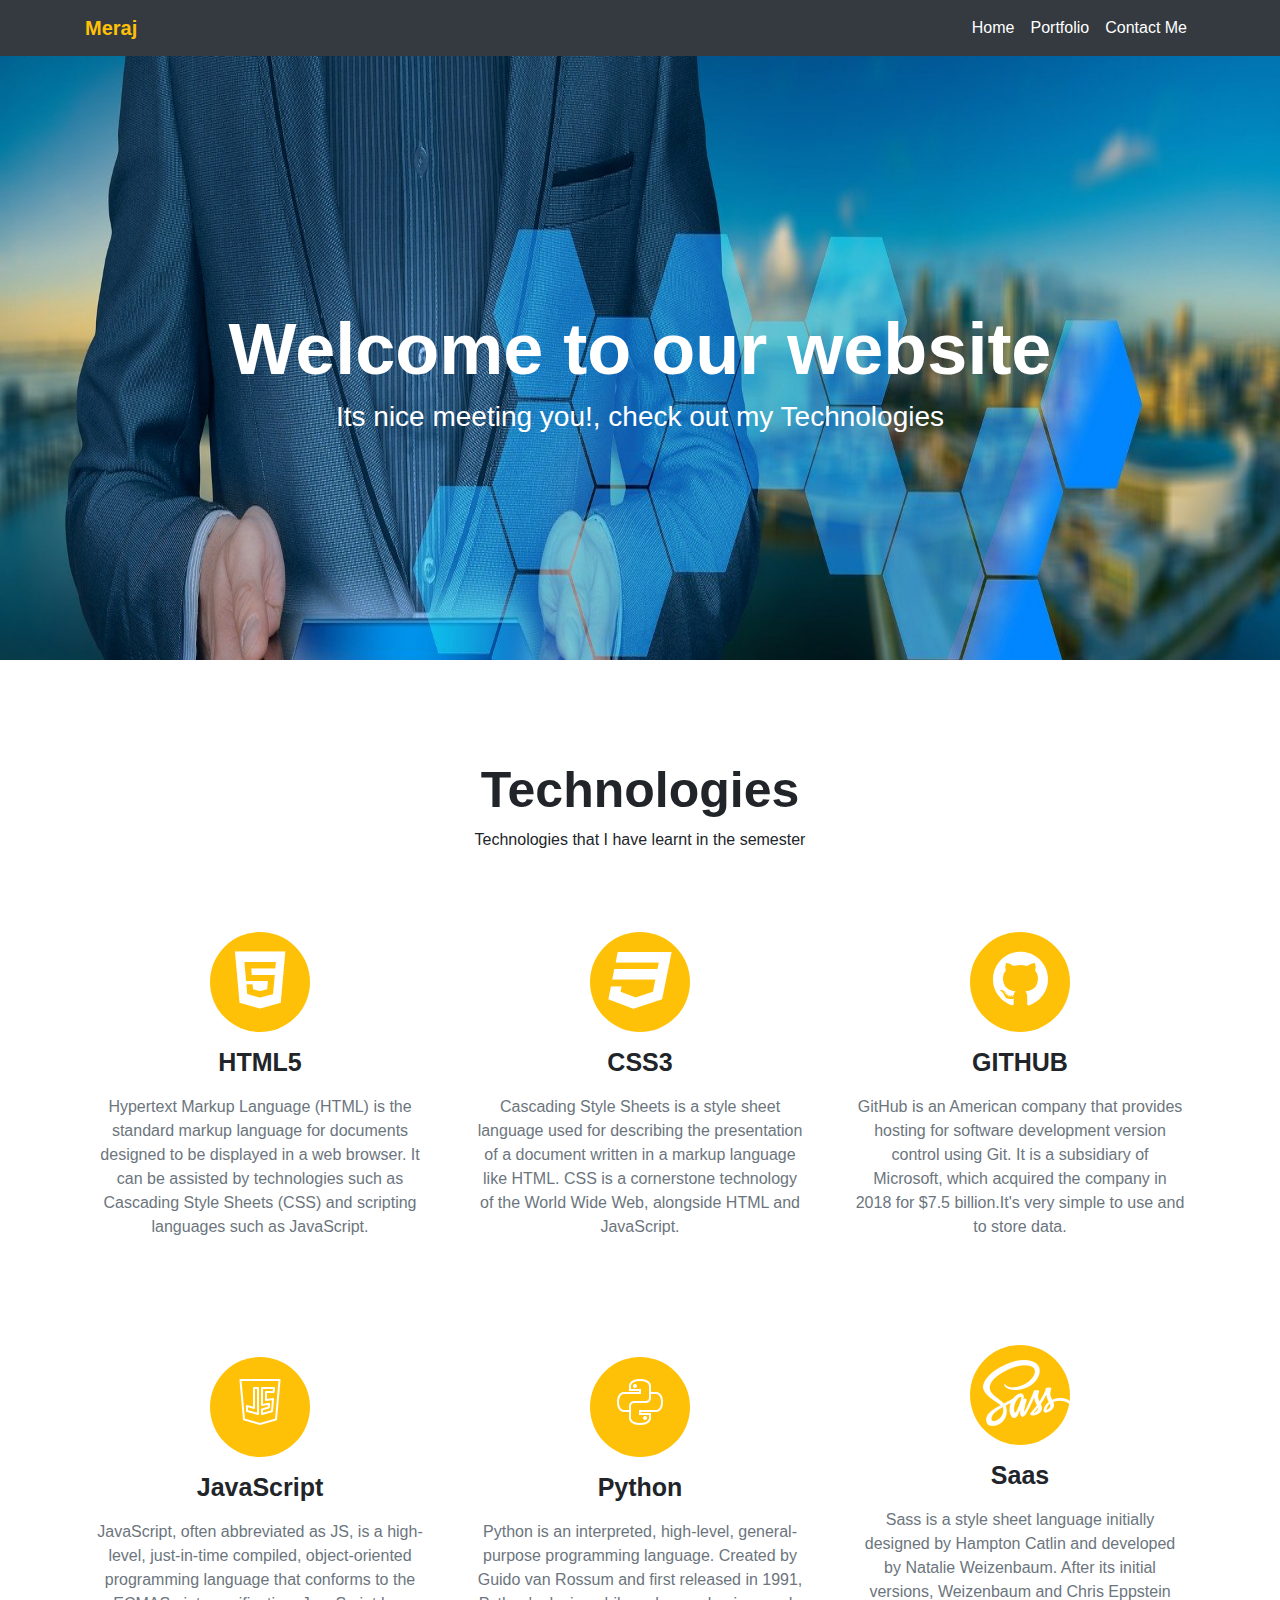
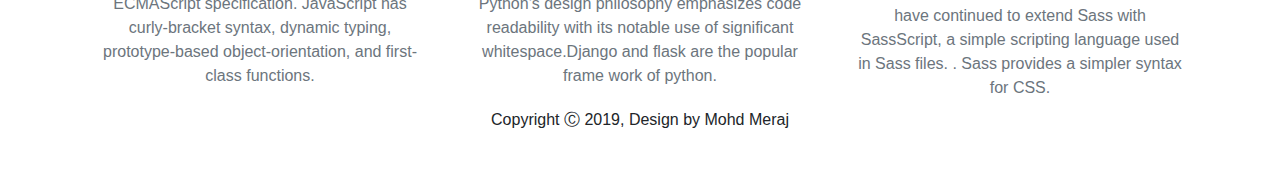
<file: index.html>
<!DOCTYPE html>
<html lang="en">
<head>
  <title>Mohd Meraj</title>
  <meta charset="utf-8">
  <meta name="viewport" content="width=device-width, initial-scale=1">
  <link rel="stylesheet" href="css/style.css">
  <link rel="stylesheet" href="https://maxcdn.bootstrapcdn.com/bootstrap/4.4.1/css/bootstrap.min.css">
  <link rel="stylesheet" href="https://cdnjs.cloudflare.com/ajax/libs/font-awesome/4.7.0/css/font-awesome.min.css">
  <script src="https://ajax.googleapis.com/ajax/libs/jquery/3.4.1/jquery.min.js"></script>
  <script src="https://cdnjs.cloudflare.com/ajax/libs/popper.js/1.16.0/umd/popper.min.js"></script>
  <script src="https://maxcdn.bootstrapcdn.com/bootstrap/4.4.1/js/bootstrap.min.js"></script>
 
</head>
<body>

   
     
        <div class="bgimg">
                <nav class="navbar navbar-expand-md bg-dark navbar-dark">
                <div class="container">
                <a href="index.html" class="navbar-brand text-warning font-weight-bold">Meraj</a>
                <button class="navbar-toggler" data-toggle="collapse" data-target="#navbarid">
                    <span class="navbar-toggler-icon"></span>
                </button>
                    <div class="collapse navbar-collapse" id="navbarid">
                    <ul class="navbar-nav text-center ml-auto" >
                        <li class="nav-item ">
                        <a class="nav-link text-white" href="index.html">Home</a>
                        </li>
                        <li class="nav-item">
                        <a class="nav-link text-white" href="portfolio.html">Portfolio</a>
                        </li>
                        <li class="nav-item">
                        <a class="nav-link text-white" href="contact.html">Contact Me</a>
                        </li>
                    </ul>
                    </div>
            </div>
            </nav>
            <! the div code is for background !>
                <div class="container text-center text-white headerset">
                    <h1>Welcome to our website</h1>
                    <h3>Its nice meeting you!, check out my Technologies</h3>
                    <!-- <button class="btn btn-warning text-white btn-lg">click</button> -->
        
                </div>
            </div>
        



<! the grid part starts here>
    <section class="container technologies text-center">
        <h1>Technologies</h1>
        <p>Technologies that I have learnt in the semester</p>
        <div class="row rowsetting">
            <div class="col-lg-4 col-md-4 col-sm-4 col-10 d-block m-auto">
                <div class="imgsetting d-block m-auto bg-warning text-white">
                        <i class="fa fa-html5 fa-4x"></i>
                </div>
                <h2>HTML5</h2>
                <p>Hypertext Markup Language (HTML) is the standard markup language for documents
                         designed to be displayed in a web browser. It can be assisted by 
                         technologies such as Cascading Style Sheets (CSS) and scripting languages 
                         such as JavaScript.
                    </p>

            </div>

            <div class="col-lg-4 col-md-4 col-sm-4 col-10 d-block m-auto">
                    <div class="imgsetting d-block m-auto bg-warning text-white">
                            <i class="fa fa-css3 fa-4x"></i>
                    </div>
                    <h2>CSS3</h2>
                    <p>Cascading Style Sheets is a style sheet language used for describing the 
                            presentation of a document written in a markup language like HTML. 
                            CSS is a cornerstone technology of the World Wide Web, alongside HTML 
                            and JavaScript.
                        </p>
    
                </div>

                <div class="col-lg-4 col-md-4 col-sm-4 col-10 d-block m-auto">
                        <div class="imgsetting d-block m-auto bg-warning text-white">
                                <i class="fa fa-github fa-4x"></i>
                        </div>
                        <h2>GITHUB</h2>
                        <p>GitHub is an American company that provides hosting for software 
                                development version control using Git. It is a subsidiary of
                                 Microsoft, which acquired the company in 2018 for $7.5 billion.It's very
                                 simple to use and to store data.
                            </p>
        
                    </div>

        </div>

        <!second grid for other three technologies>
        <div class="row rowsetting">
                <div class="col-lg-4 col-md-4 col-sm-4 col-10 d-block m-auto">
                    <div class="imgsetting d-block m-auto bg-warning text-white">
                            <img src="./img/icons8-javascript-logo-50.png" class="js-icon" alt="icons8-javascript-logo-50">
                    </div>
                    <h2>JavaScript</h2>
                    <p>JavaScript, often abbreviated as JS, is a high-level, just-in-time compiled, 
                            object-oriented programming language that conforms to the ECMAScript 
                            specification. JavaScript has curly-bracket syntax, dynamic typing, 
                            prototype-based object-orientation, and first-class functions.
                        </p>
    
                </div>
    
                <div class="col-lg-4 col-md-4 col-sm-4 col-10 d-block m-auto">
                        <div class="imgsetting d-block m-auto bg-warning">
                                <img src="./img/icons8-python-50.png" class="python-icon" alt="icons8-python-50">
                        </div>
                        <h2>Python</h2>
                        <p>Python is an interpreted, high-level, general-purpose programming language.
                                 Created by Guido van Rossum and first released in 1991, Python's 
                                 design philosophy emphasizes code readability with its notable use 
                                 of significant whitespace.Django and flask are the popular
                                  frame work of python.
                            </p>
        
                    </div>
    
                    <div class="col-lg-4 col-md-4 col-sm-4 col-10 d-block m-auto">
                            <div class="imgsetting d-block m-auto bg-warning">
                                    <img src="./img/icons8-sass-96.png" class="sass-icon" alt="icons8-sass-32">
                            </div>
                            <h2>Saas</h2>
                            <p>Sass is a style sheet language initially designed by Hampton Catlin and 
                                    developed by Natalie Weizenbaum. After its initial versions, Weizenbaum 
                                    and Chris Eppstein have continued to extend Sass with SassScript, a simple
                                     scripting language used in Sass files. . Sass  provides a
                                      simpler syntax for CSS.
                                </p>
            
                        </div>
    
            </div>
    </section>

    <! footer starts here>
    <footer class="footer-main text-center">
        <h6>Copyright Ⓒ 2019, Design by Mohd Meraj</h6>
    
    </footer>
</body>

</html>
</file>
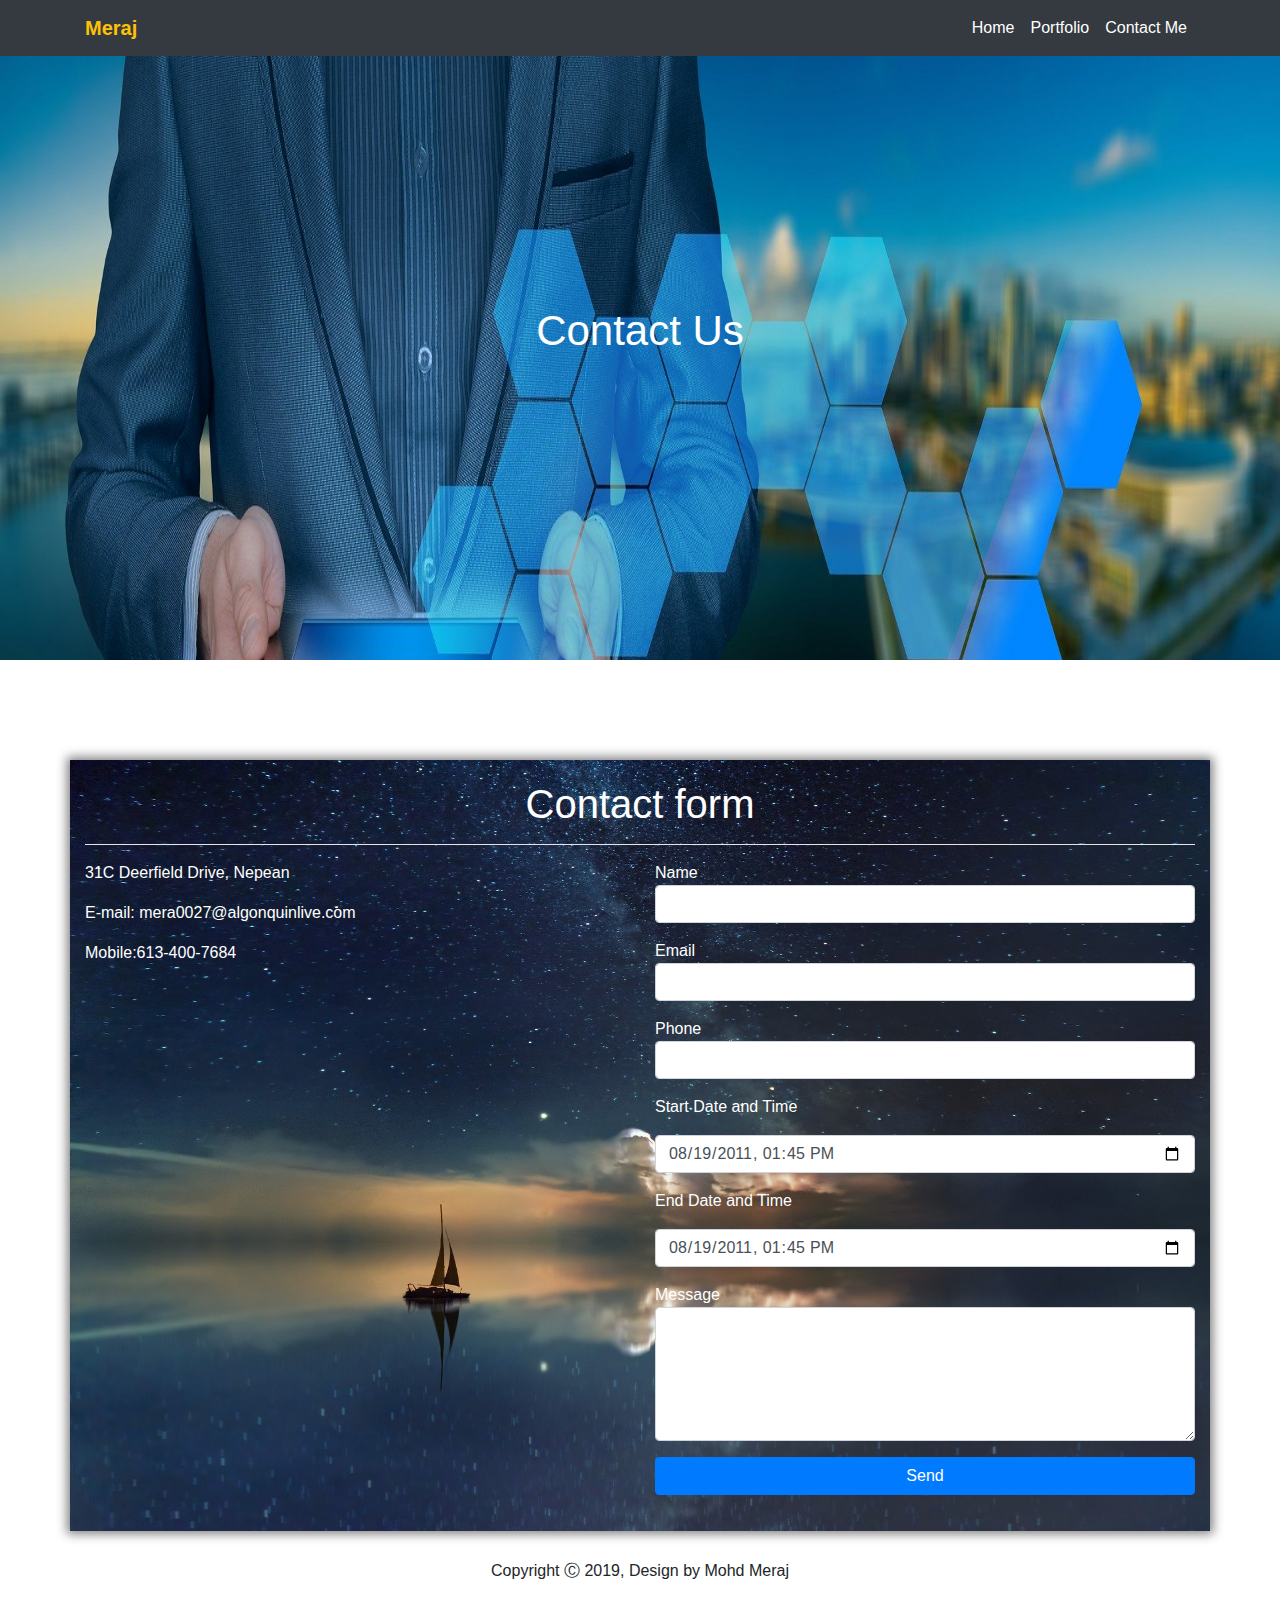
<file: contact.html>
<!DOCTYPE html>
<html lang="en">
<head>
  <title>Contact for Hiring</title>
  <meta charset="utf-8">
  <meta name="viewport" content="width=device-width, initial-scale=1">
  <link rel="stylesheet" href="css/style.css">
  <link rel="stylesheet" href="https://maxcdn.bootstrapcdn.com/bootstrap/4.4.1/css/bootstrap.min.css">
  <link rel="stylesheet" href="https://cdnjs.cloudflare.com/ajax/libs/font-awesome/4.7.0/css/font-awesome.min.css">
  <script src="https://ajax.googleapis.com/ajax/libs/jquery/3.4.1/jquery.min.js"></script>
  <script src="https://cdnjs.cloudflare.com/ajax/libs/popper.js/1.16.0/umd/popper.min.js"></script>
  <script src="https://maxcdn.bootstrapcdn.com/bootstrap/4.4.1/js/bootstrap.min.js"></script>
 
</head>
<body>

    <div class="bgimg">
        <nav class="navbar navbar-expand-md bg-dark navbar-dark">
        <div class="container">
        <a href="index.html" class="navbar-brand text-warning font-weight-bold">Meraj</a>
        <button class="navbar-toggler" data-toggle="collapse" data-target="#navbarid">
            <span class="navbar-toggler-icon"></span>
        </button>
            <div class="collapse navbar-collapse" id="navbarid">
            <ul class="navbar-nav text-center ml-auto" >
                <li class="nav-item ">
                <a class="nav-link text-white" href="index.html">Home</a>
                </li>
                <li class="nav-item">
                <a class="nav-link text-white" href="portfolio.html">Portfolio</a>
                </li>
                <li class="nav-item">
                <a class="nav-link text-white" href="contact.html">Contact Me</a>
                </li>
            </ul>
            </div>
    </div>
    </nav>
    <! the div code is for background !>
        <div class="container text-center text-white headerset">
            <h2>Contact Us</h2>
            <!-- <h1>You cantcat me</h1>
            <button class="btn btn-warning text-white btn-lg">click</button>
                 -->
        </div>
    </div>
        
<! contact --------------->
    <div class="container contact-form ">
        <h1>Contact form</h1>
        <hr>
            <div class="row">

            <div class="col md 6">
                <address>31C Deerfield Drive, Nepean</address>
                <p>E-mail: mera0027@algonquinlive.com</p>
                <p>Mobile:613-400-7684</p>
            </div>
            <div class="col md 6">
                <div class="form-group">
                    <lable>Name</lable>
                    <input type="text" class="form-control">
                </div>
                <div class="form-group">
                        <lable>Email</lable>
                        <input type="text" class="form-control">
                    </div>
                    <div class="form-group">
                            <lable>Phone</lable>
                            <input type="text" class="form-control">
                        </div>
                        
                        <div class="form-group">
                                <lable>Start Date and Time</lable>
                                
                            </div>
                            <div class="form-group">
                                    <input class="form-control" type="datetime-local" value="2011-08-19T13:45:00" id="example-datetime-local-input">
                                    
                            </div>

                            <div class="form-group">
                                    <lable>End Date and Time</lable>
                                    
                                </div>
                                <div class="form-group">
                                        <input class="form-control" type="datetime-local" value="2011-08-19T13:45:00" id="example-datetime-local-input">
                                        
                                </div>


                    


                        <div class="form-group">
                                <lable>Message</lable>
                                <textarea class="form-control" rows="5"></textarea>
                            </div>
                        <div class="form-group">
                               <button class="btn btn-primary btn-block">Send</button>
                            </div>
                </div>
         </div>

    </div>


    <! footer starts here>
    <footer class="footer-contact text-center">
        <h6>Copyright Ⓒ 2019, Design by Mohd Meraj</h6>
    
    </footer>
</body>

</html>
</file>
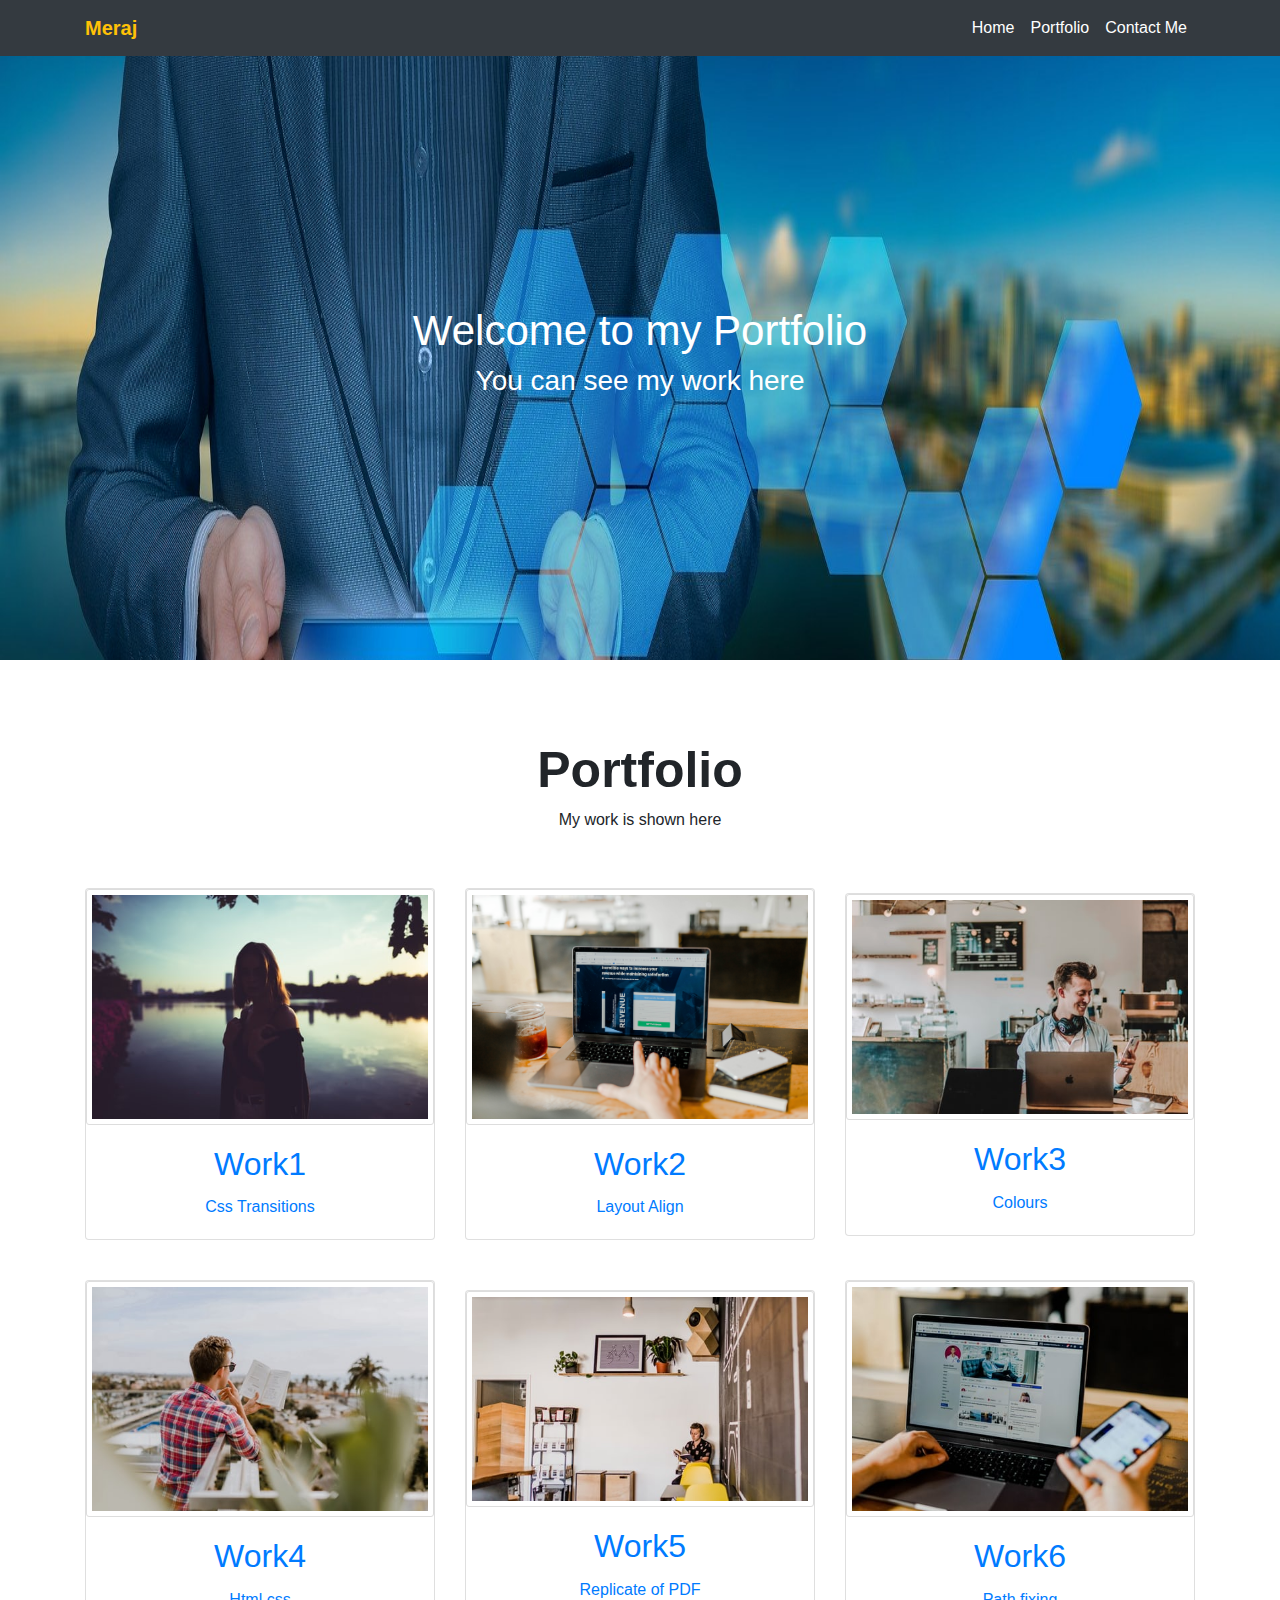
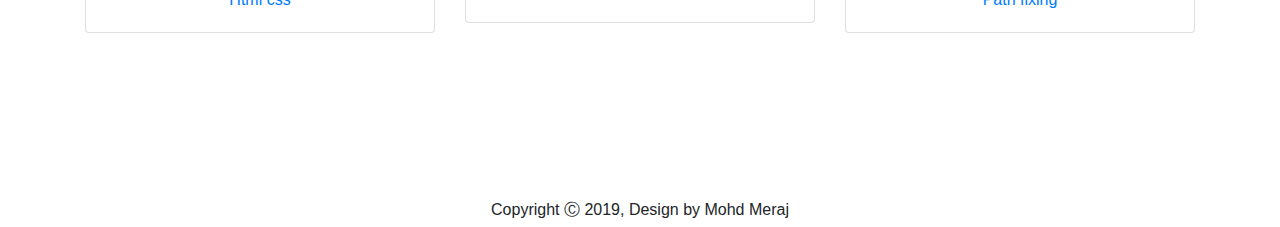
<file: portfolio.html>
<!DOCTYPE html>
<html lang="en">
<head>
  <title>Portfolio</title>
  <meta charset="utf-8">
  <meta name="viewport" content="width=device-width, initial-scale=1">
  <link rel="stylesheet" href="css/style.css">
  <link rel="stylesheet" href="https://maxcdn.bootstrapcdn.com/bootstrap/4.4.1/css/bootstrap.min.css">
  <link rel="stylesheet" href="https://cdnjs.cloudflare.com/ajax/libs/font-awesome/4.7.0/css/font-awesome.min.css">
  <script src="https://ajax.googleapis.com/ajax/libs/jquery/3.4.1/jquery.min.js"></script>
  <script src="https://cdnjs.cloudflare.com/ajax/libs/popper.js/1.16.0/umd/popper.min.js"></script>
  <script src="https://maxcdn.bootstrapcdn.com/bootstrap/4.4.1/js/bootstrap.min.js"></script>
 
</head>
<body>
    <div class="bgimg">
        <nav class="navbar navbar-expand-md bg-dark navbar-dark">
        <div class="container">
        <a href="index.html" class="navbar-brand text-warning font-weight-bold">Meraj</a>
        <button class="navbar-toggler" data-toggle="collapse" data-target="#navbarid">
            <span class="navbar-toggler-icon"></span>
        </button>
            <div class="collapse navbar-collapse" id="navbarid">
            <ul class="navbar-nav text-center ml-auto" >
                <li class="nav-item ">
                <a class="nav-link text-white" href="index.html">Home</a>
                </li>
                <li class="nav-item">
                <a class="nav-link text-white" href="portfolio.html">Portfolio</a>
                </li>
                <li class="nav-item">
                <a class="nav-link text-white" href="contact.html">Contact Me</a>
                </li>
            </ul>
            </div>
    </div>
    </nav>
    <! the div code is for background !>
        <div class="container text-center text-white headerset">
            <h2>Welcome to my Portfolio</h2>
            <h3>You can see my work here</h3>
            <!-- <button class="btn btn-warning text-white btn-lg">click</button> -->

        </div>
    </div>

        
<!*******container for services>


    <!portfoli-------------->
    
    <section class="portfolio">
        <div class="container text-center port">
            <h1>Portfolio</h1>
            <p>My work is shown here</p>
            <div class="row">
                <div class="col-lg-4 col-md-4 col-sm-12 col-10 d-block m-auto">
                    <div class="card">
                        
                        <a target="_blank" href="https://immeraj.github.io/transitions/transitions.html">
                            <img src="img/portfolio/img6.jpg" class="card-img img-fluid check">
                        </a>
                        <div class="card-body">
                            <a target="_blank" href="https://immeraj.github.io/transitions/transitions.html">
                                <h2 class="card-title">Work1</h2>
                            </a>
                            <a target="_blank" href="https://immeraj.github.io/transitions/transitions.html">
                                <p class="card-text">Css Transitions</p>
                            </a>

                        </div>

                    </div>

                </div>
                <div class="col-lg-4 col-md-4 col-sm-12 col-10 d-block m-auto">
                        <div class="card">
                            <a target="_blank" href="https://immeraj.github.io/align/">
                                <img src="img/portfolio/img1.jpg" class="card-img img-fluid check">
                            </a>
                            <div class="card-body">
                                <a target="_blank" href="https://immeraj.github.io/align/">
                                    <h2 class="card-title">Work2</h2>
                                </a>
                                <a target="_blank" href="https://immeraj.github.io/align/">
                                    <p class="card-text">Layout Align</p>
                                </a>
        
                            </div>
    
                        </div>
    
                    </div>
                    <div class="col-lg-4 col-md-4 col-sm-12 col-10 d-block m-auto">
                            <div class="card">
                                <a target="_blank" href="https://immeraj.github.io/colours/colours.html">
                                    <img src="img/portfolio/img2.jpg" class="card-img img-fluid check">
                                </a>
                                <div class="card-body">
                                    <a target="_blank" href="https://immeraj.github.io/colours/colours.html">
                                        <h2 class="card-title">Work3</h2>
                                    </a>
                                    <a target="_blank" href="https://immeraj.github.io/colours/colours.html">
                                        <p class="card-text">Colours</p>
                                    </a>
                                </div>
        
                            </div>
        
                        </div>
            </div>

            <div class="row">
                    <div class="col-lg-4 col-md-4 col-sm-12 col-10 d-block m-auto">
                        <div class="card">
                            <a target="_blank" href="https://immeraj.github.io/html_css/">
                                <img src="img/portfolio/img3.jpg" class="card-img img-fluid check">
                            </a>
                            <div class="card-body">
                                <a target="_blank" href="https://immeraj.github.io/html_css/">
                                    <h2 class="card-title">Work4</h2>
                                </a>
                                <a target="_blank" href="https://immeraj.github.io/html_css/">
                                    <p class="card-text">Html css</p>
                                </a>
                            </div>
    
                        </div>
    
                    </div>
                    <div class="col-lg-4 col-md-4 col-sm-12 col-10 d-block m-auto">
                            <div class="card">
                                    <a target="_blank" href="https://immeraj.github.io/moon/">
                                        <img src="img/portfolio/img4.jpg" class="card-img img-fluid check">
                                    </a>
                                    <div class="card-body">
                                        <a target="_blank" href="https://immeraj.github.io/moon/">
                                            <h2 class="card-title">Work5</h2>
                                        </a>
                                        <a target="_blank" href="https://immeraj.github.io/moon/">
                                            <p class="card-text">Replicate of PDF</p>
                                        </a>
        
                                </div>
        
                            </div>
        
                        </div>
                        <div class="col-lg-4 col-md-4 col-sm-12 col-10 d-block m-auto">
                                <div class="card">
                                    <a target="_blank" href="https://immeraj.github.io/path/paths.html">
                                        <img src="img/portfolio/img5.jpg" class="card-img img-fluid check">
                                    </a>
                                    <div class="card-body">
                                        <a target="_blank" href="https://immeraj.github.io/path/paths.html">
                                            <h2 class="card-title">Work6</h2>
                                        </a>
                                        <a target="_blank" href="https://immeraj.github.io/path/paths.html">
                                            <p class="card-text">Path fixing</p>
                                        </a>
            
                                    </div>
            
                                </div>
            
                            </div>
                </div>
        </div>

    </section>

    <! footer starts here>
    <footer class="footer-port text-center">
        <h6>Copyright Ⓒ 2019, Design by Mohd Meraj</h6>

    </footer>
</body>
</html>
</file>
<file: css/style.css>
.bgimg{
  background-image: url('../img/businessman-3213659_1920.jpg');
  background-size: 100% 100%;
  background-attachment: fixed;
  width: 100%;
  height: 660px;
}

.headerset{
  padding-top: 250px;
  box-sizing: border-box;
}

.headerset h2{
  font-size: 42px;

}
.headerset h1{
  font-size: 72px;
  font-weight: bold;
}
.my-nav nav-link {
  color: aliceblue;
}

.technologies {
  padding: 100px 0px 60px;
  height: 700px;
 
  margin-bottom: 350px;
}

.technologies h1 {
  font-size: 50px;
  font-weight: bold;
}

.imgsetting {
  border-radius: 50%;
  height: 100px;
  width: 100px;
}

.fa-html5 {
  margin-top: 15px;
}

.fa-css3 {
  margin-top: 15px;
}

.fa-github {
  margin-top: 15px;
}

.js-icon {
  margin-top: 20px;
}

.python-icon {
  margin-top: 20px;
}

.sass-icon {
  margin-left: 10px;
}

.rowsetting {
  margin: 80px 0px;
  margin-bottom: 25px;
}

.rowsetting p {
  color: #6c757d !important;
  padding: 10px;
}

.rowsetting h2 {
  margin-top: 15px;
  font-weight: bold;
  font-size: 25px;
}

.portfolio {
  height: 1110px;
  width: 100%;
  padding: 50px 0px 70px;
  margin-top: 30px;
}

.portfolio h1 {
  font-size: 50px;
  font-weight: bold;
}

.card {
  margin-top: 40px;
}

.card-img {
  border: 1px solid #ddd;
  border-radius: 4px;
  padding: 5px;
  width: 150px;
}

.card-img:hover {
  box-shadow: 0 0 2px 1px rgba(0, 140, 186, 0.5);
}

/*footer main--------*/
.footer {
  height: 50px;
}

.footer h6 {
  line-height: 50px;
}

.footer-main {
  height: 60px;
}

/*contact page ----------*/
.contact-form {
  background: rgba(0, 0, 0, 0.6);
  background-image: url("../img/ocean-3605547_1920.jpg");
  background-size: cover;
  color: white;
  margin-top: 100px;
  padding: 20px;
  box-shadow: 0px 0px 10px 3px grey;
}

hr {
  background: white;
}

.contact-form h1 {
  text-align: center;
}

.footer-contact {
  margin-top: 20px;
  padding: 10px;
}

@media (max-width: 600px) {
  .technologies {
    margin-top: 250px;
  }

  .footer-main {
    margin-top: 1720px;
  }

  .port {
    margin-top: -315px;
    margin-bottom: 50px;
  }

  .footer-port {
    margin-top: 1300px;
  }

  .nav-contact {
    margin-bottom: -320px;
  }

  #myVideo {
    margin-top: -70px;
  }
}

/*# sourceMappingURL=style.css.map */
</file>
